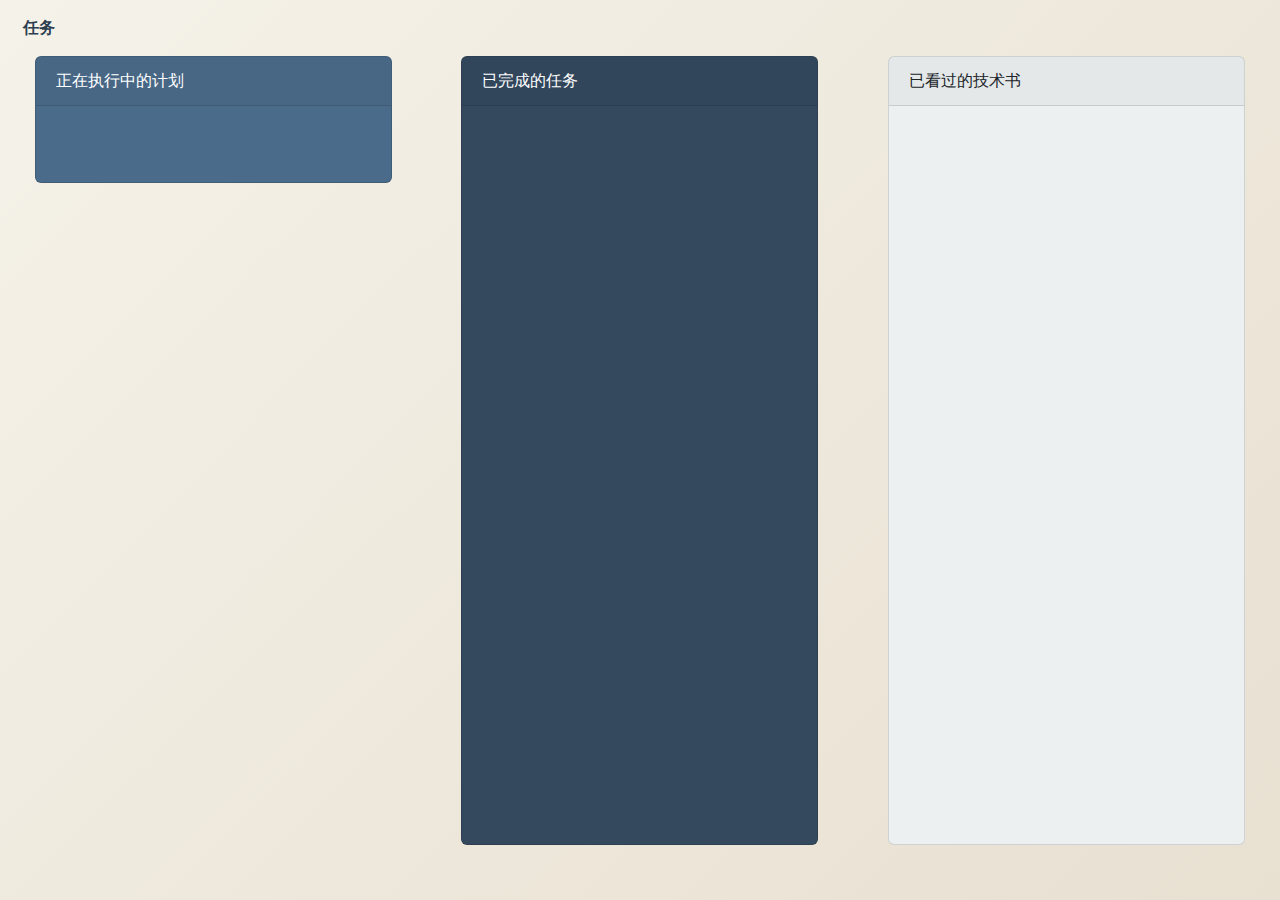
<file: index.html>
<!DOCTYPE html>
<html lang="en">
<head>
  <meta charset="UTF-8">
  <meta name="viewport" content="width=device-width, initial-scale=1.0">
  <title>i am kailunyao</title>
  <link rel="stylesheet" href="./lib/bootstrap.min.css">
  <link rel="stylesheet" type="text/css" href="./css/task.css">
  <script src="./lib/react.production.min.js"></script>
  <script src="./lib/react-dom.production.min.js" ></script>
  <script src="./lib/babel.min.js"></script>
  <script src="./lib//jquery-3.3.1.slim.min.js"></script>
  <script src="./lib/popper.min.js"></script>
  <script src="./lib/bootstrap.min.js"></script>
</head>
<body>
  <div id="app"></div>
  <script type="text/babel" src="./js/task-data.js"></script>
  <script type="text/babel" src="./js/task.js"></script>
</body>
</html>
</file>
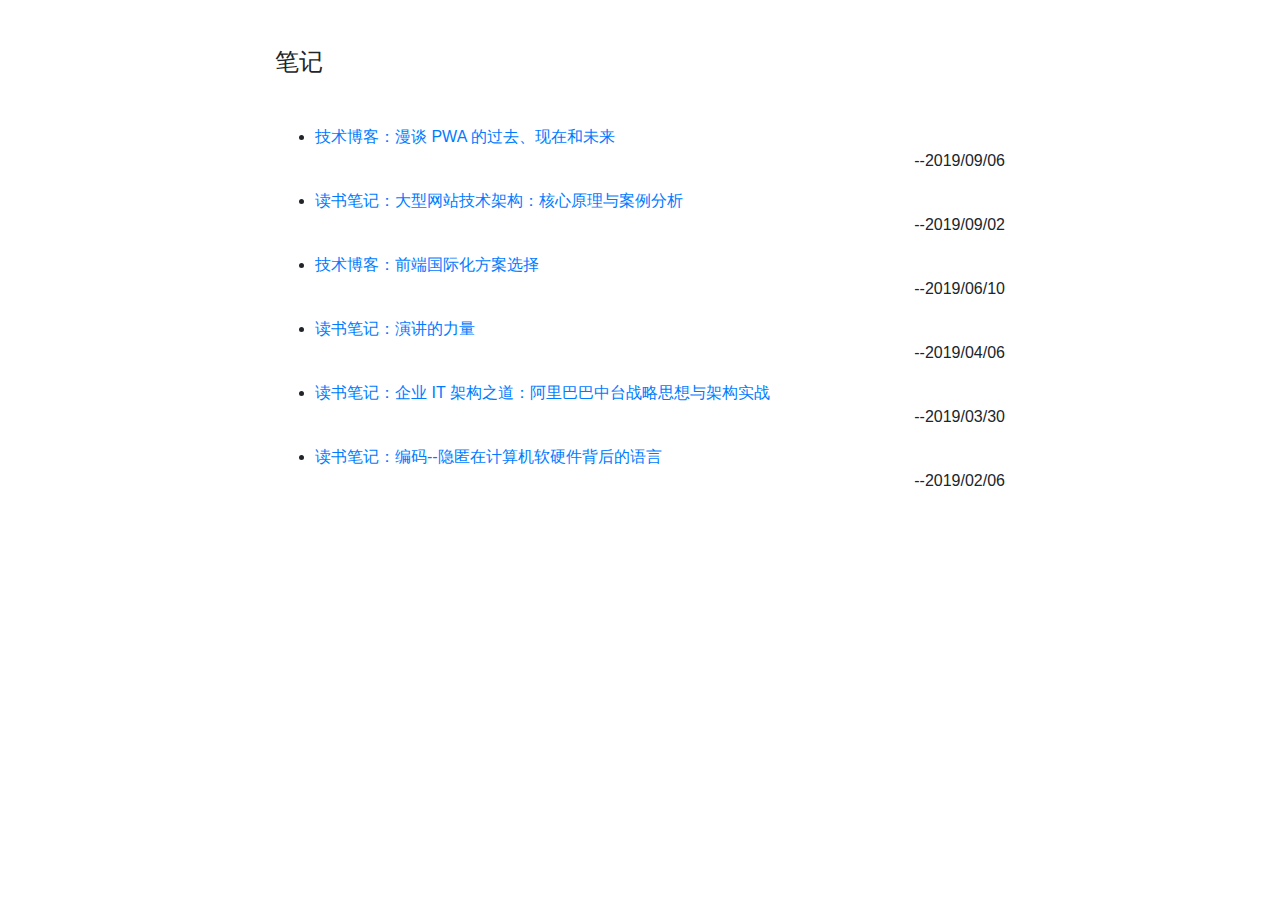
<file: notes.html>
<!DOCTYPE html>
<html lang="en">
<head>
  <meta charset="UTF-8">
  <meta name="viewport" content="width=device-width, initial-scale=1.0">
  <title>笔记</title>
  <link rel="stylesheet" href="./lib/bootstrap.min.css">
  <link rel="stylesheet" type="text/css" href="./css/notes.css">
  <script src="./lib/react.production.min.js"></script>
  <script src="./lib/react-dom.production.min.js" ></script>
  <script src="./lib/babel.min.js"></script>
  <script src="./lib//jquery-3.3.1.slim.min.js"></script>
  <script src="./lib/popper.min.js"></script>
  <script src="./lib/bootstrap.min.js"></script>
</head>
<body>
  <div id="app"></div>
  <script type="text/babel" src="./js/notes-data.js"></script>
  <script type="text/babel" src="./js/notes.js"></script>
</body>
</html>
</file>
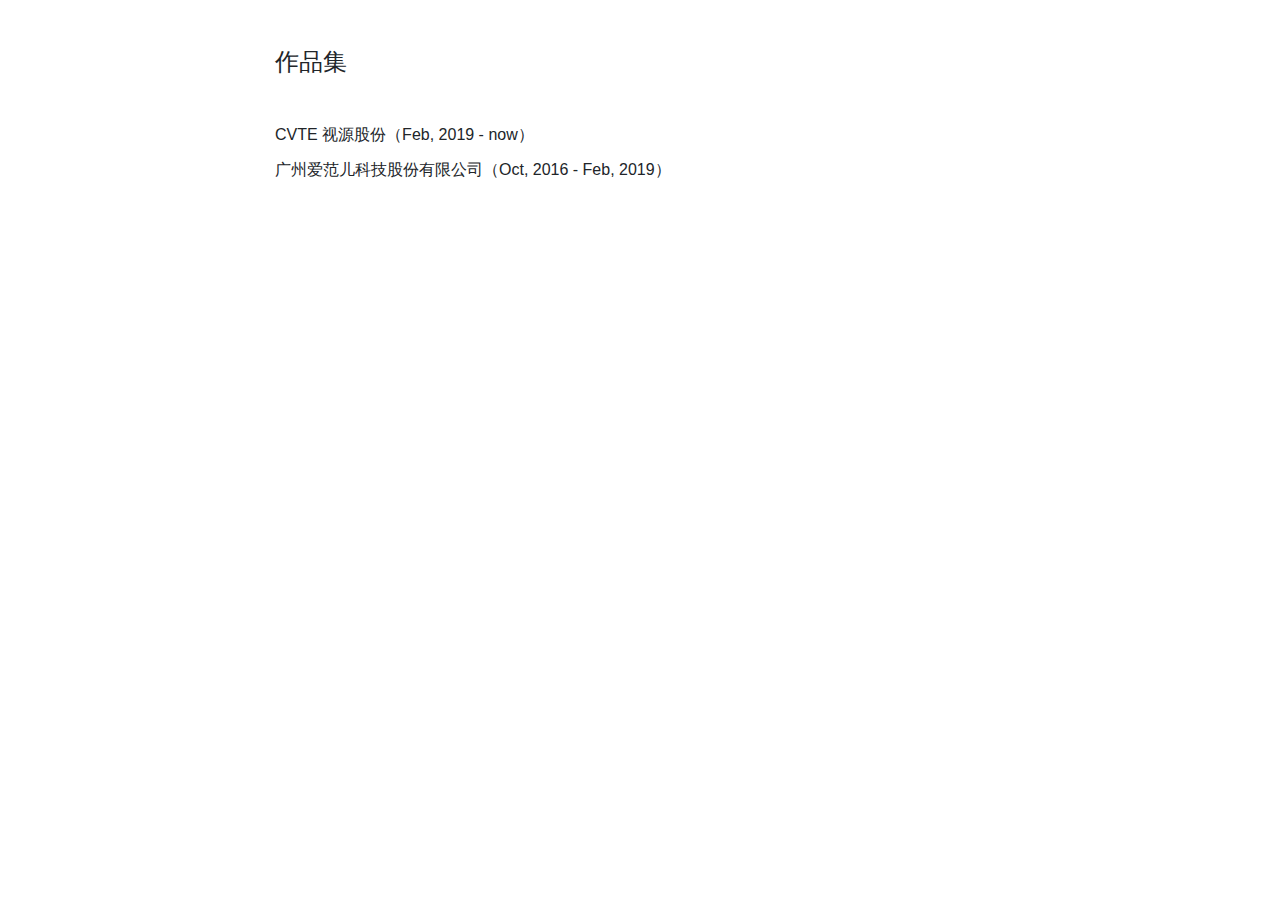
<file: works.html>
<!DOCTYPE html>
<html lang="en">
<head>
  <meta charset="UTF-8">
  <meta name="viewport" content="width=device-width, initial-scale=1.0">
  <title>作品集</title>
  <link rel="stylesheet" href="./lib/bootstrap.min.css">
  <link rel="stylesheet" type="text/css" href="./css/works.css">
  <script src="./lib/react.production.min.js"></script>
  <script src="./lib/react-dom.production.min.js" ></script>
  <script src="./lib/babel.min.js"></script>
  <script src="./lib//jquery-3.3.1.slim.min.js"></script>
  <script src="./lib/popper.min.js"></script>
  <script src="./lib/bootstrap.min.js"></script>
</head>
<body>
  <div id="app"></div>
  <script type="text/babel" src="./js/works-data.js"></script>
  <script type="text/babel" src="./js/works.js"></script>
</body>
</html>
</file>
<file: css/task.css>
#app {
  width: 100vw;
  height: 100vh;
  overflow-x: hidden;
  overflow-y: scroll;
  background: linear-gradient(135deg, #f5f2e9 0%, #e8e0d1 100%);
}

.my-navbar {
  background-color: transparent !important;
}

.my-navbar {
  padding-left: 0;
}

.my-navbar .active {
  font-weight: bold;
  color: #2c3e50 !important;
}

.navbar-toggler {
  padding: .1rem .3rem;
  font-size: .8rem;
  outline: none !important;
}

.card-body {
  padding: 1rem;
}

.card-1 {
  background: #4a6b8a !important;
}

.card-2 {
  background: #34495e !important;
}

.card-3 {
  background: #ecf0f1 !important;
}

.card-1-content {
  color: #ffffff !important;
}

.card-2-content {
  color: #ffffff !important;
}

.card-3-content {
  color: #212529 !important;
}

.card-body {
  max-height: 82vh;
  overflow-y: auto;
}

::-webkit-scrollbar {
  width: 6px;
}

::-webkit-scrollbar-track {
  background: transparent;
}

::-webkit-scrollbar-thumb {
  border-radius: 3px;
}

.card-1 ::-webkit-scrollbar-thumb,
.card-2 ::-webkit-scrollbar-thumb {
  background: rgba(255, 255, 255, 0.3);
}

.card-1 ::-webkit-scrollbar-thumb:hover,
.card-2 ::-webkit-scrollbar-thumb:hover {
  background: rgba(255, 255, 255, 0.5);
}

.card-3 ::-webkit-scrollbar-thumb {
  background: rgba(0, 0, 0, 0.2);
}

.card-3 ::-webkit-scrollbar-thumb:hover {
  background: rgba(0, 0, 0, 0.3);
}

.card {
  border-radius: 6px;
  transition: transform 0.3s ease;
}

.card:hover {
  transform: translateY(-5px);
}

.list-group-item {
  color: #fff;
  padding: .5rem .2rem;
  margin-bottom: 6px;
  border-top: 0;
  opacity: 0;
  animation: fadeIn 0.5s ease forwards;
}

@keyframes fadeIn {
  from {
    opacity: 0;
    transform: translateY(10px);
  }
  to {
    opacity: 1;
    transform: translateY(0);
  }
}

.list-group-item p {
  margin-bottom: .5rem;
}

@media (min-width: 768px) {
  .card {
    width: 90%;
    margin: auto;
  }
}
</file>
<file: css/notes.css>
::-webkit-scrollbar {
  width: 0;
}

.note-item .note-date {
  text-align: right;
}
</file>
<file: css/works.css>
a {
  color: #363636;
  border-bottom: 2px solid #fadc23;
}

a:hover {
  transition: box-shadow 0.2s linear;
  -webkit-transition: box-shadow 0.2s linear;
  box-shadow: inset 0 -10px #fadc23;
  text-decoration: none;
}

ul.timeline {
  list-style-type: none;
  position: relative;
  padding-inline-start: 30px
}

ul.timeline:before {
  content: ' ';
  background: #d4d9df;
  display: inline-block;
  position: absolute;
  left: 20px;
  width: 2px;
  height: 100%;
  z-index: 400;
}

ul.timeline > li {
  margin-bottom: 35px;
  padding-left: 10px;
}

ul.timeline > li:before {
  content: ' ';
  background: white;
  display: inline-block;
  position: absolute;
  border-radius: 50%;
  border: 3px solid #22c0e8;
  left: 10px;
  width: 20px;
  height: 20px;
  z-index: 400;
}

.timeline-date {
  font-style: italic;
  color: #22c0e8;
  font-weight: bolder;
}

.timeline-img {
  width: 100%;
  height: auto;
}

.timeline-content {
  letter-spacing: normal;
  font-size: 18px;
  line-height: 28px;
  color: #363636;
  text-align: justify;
  word-break: break-word;
  font-family: Arial,STHeiti,华文黑体,Microsoft YaHei,微软雅黑,SimSun,宋体,Helvetica,Tahoma,Arial sans-serif;
}

@media (min-width: 768px) {
  ul.timeline > li {
    padding-left: 20px;
  }

  .timeline-date {
    text-align: right;
  }
}
</file>
